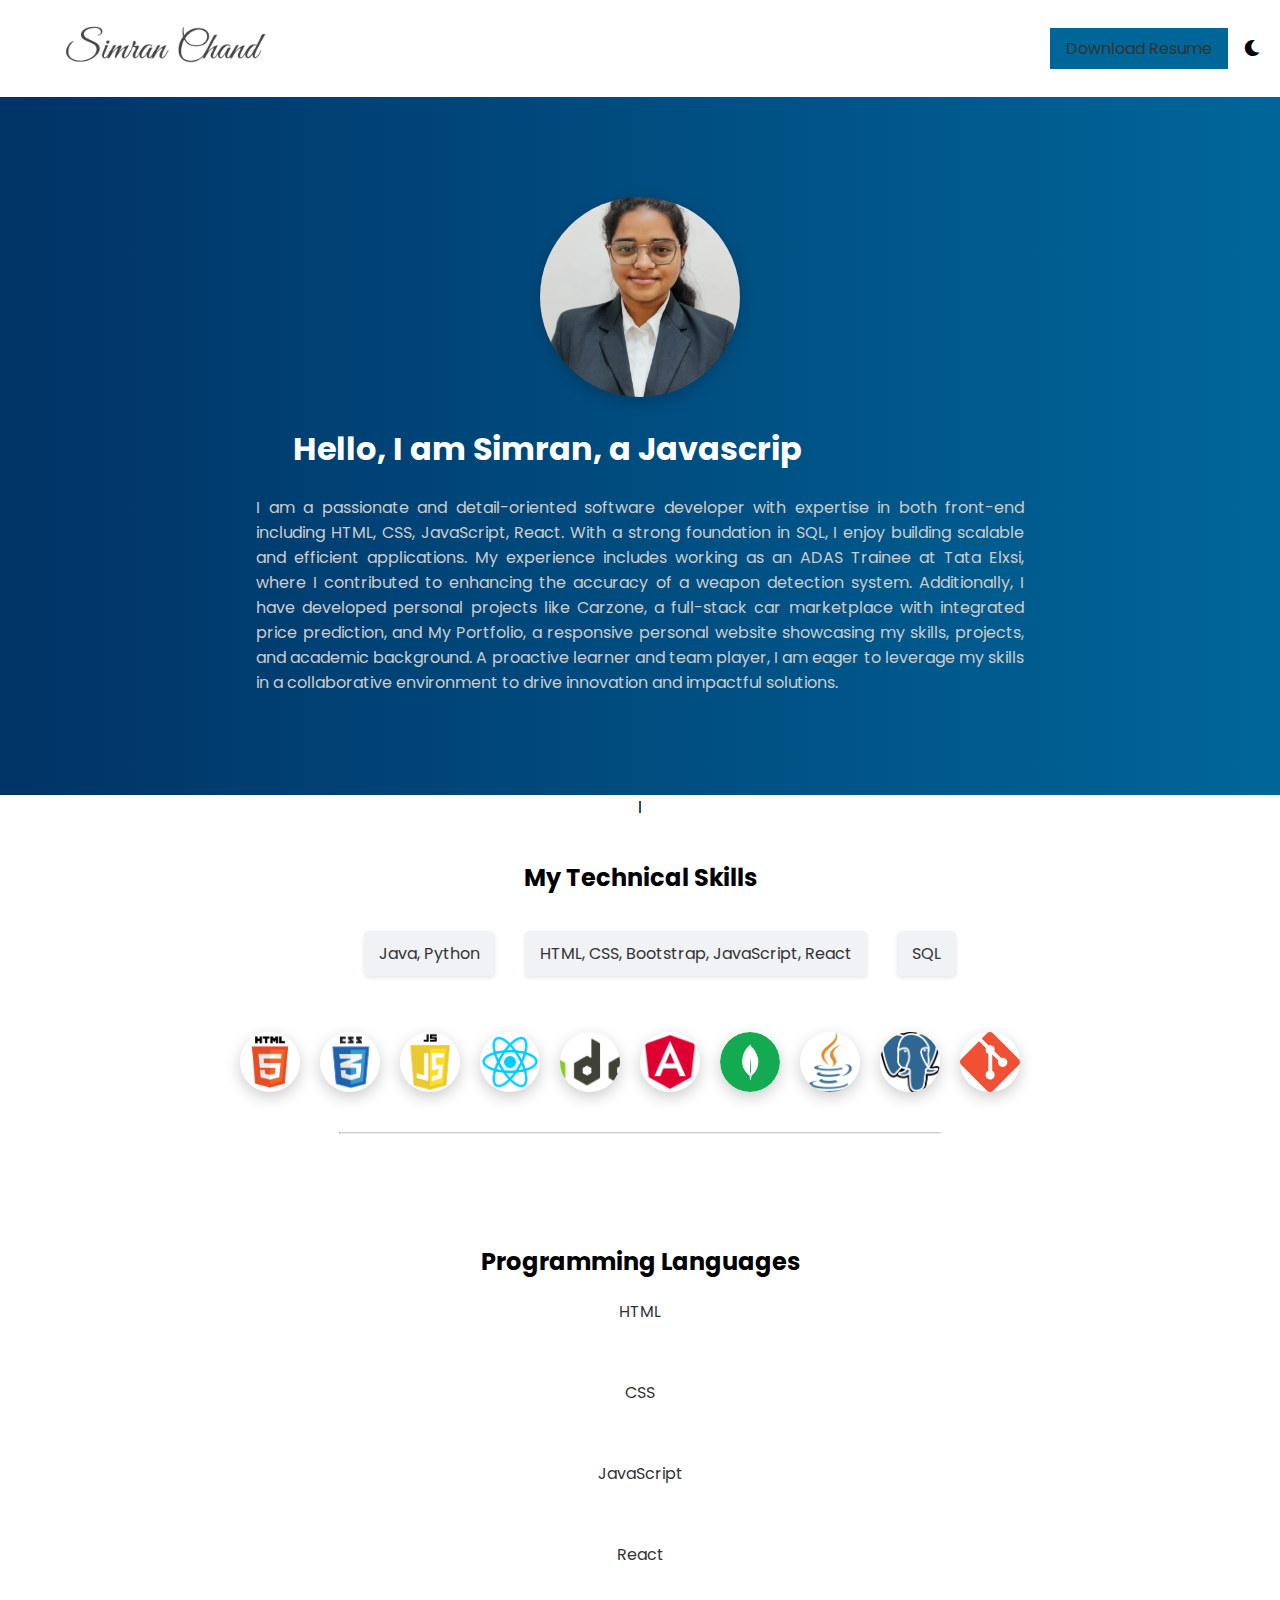
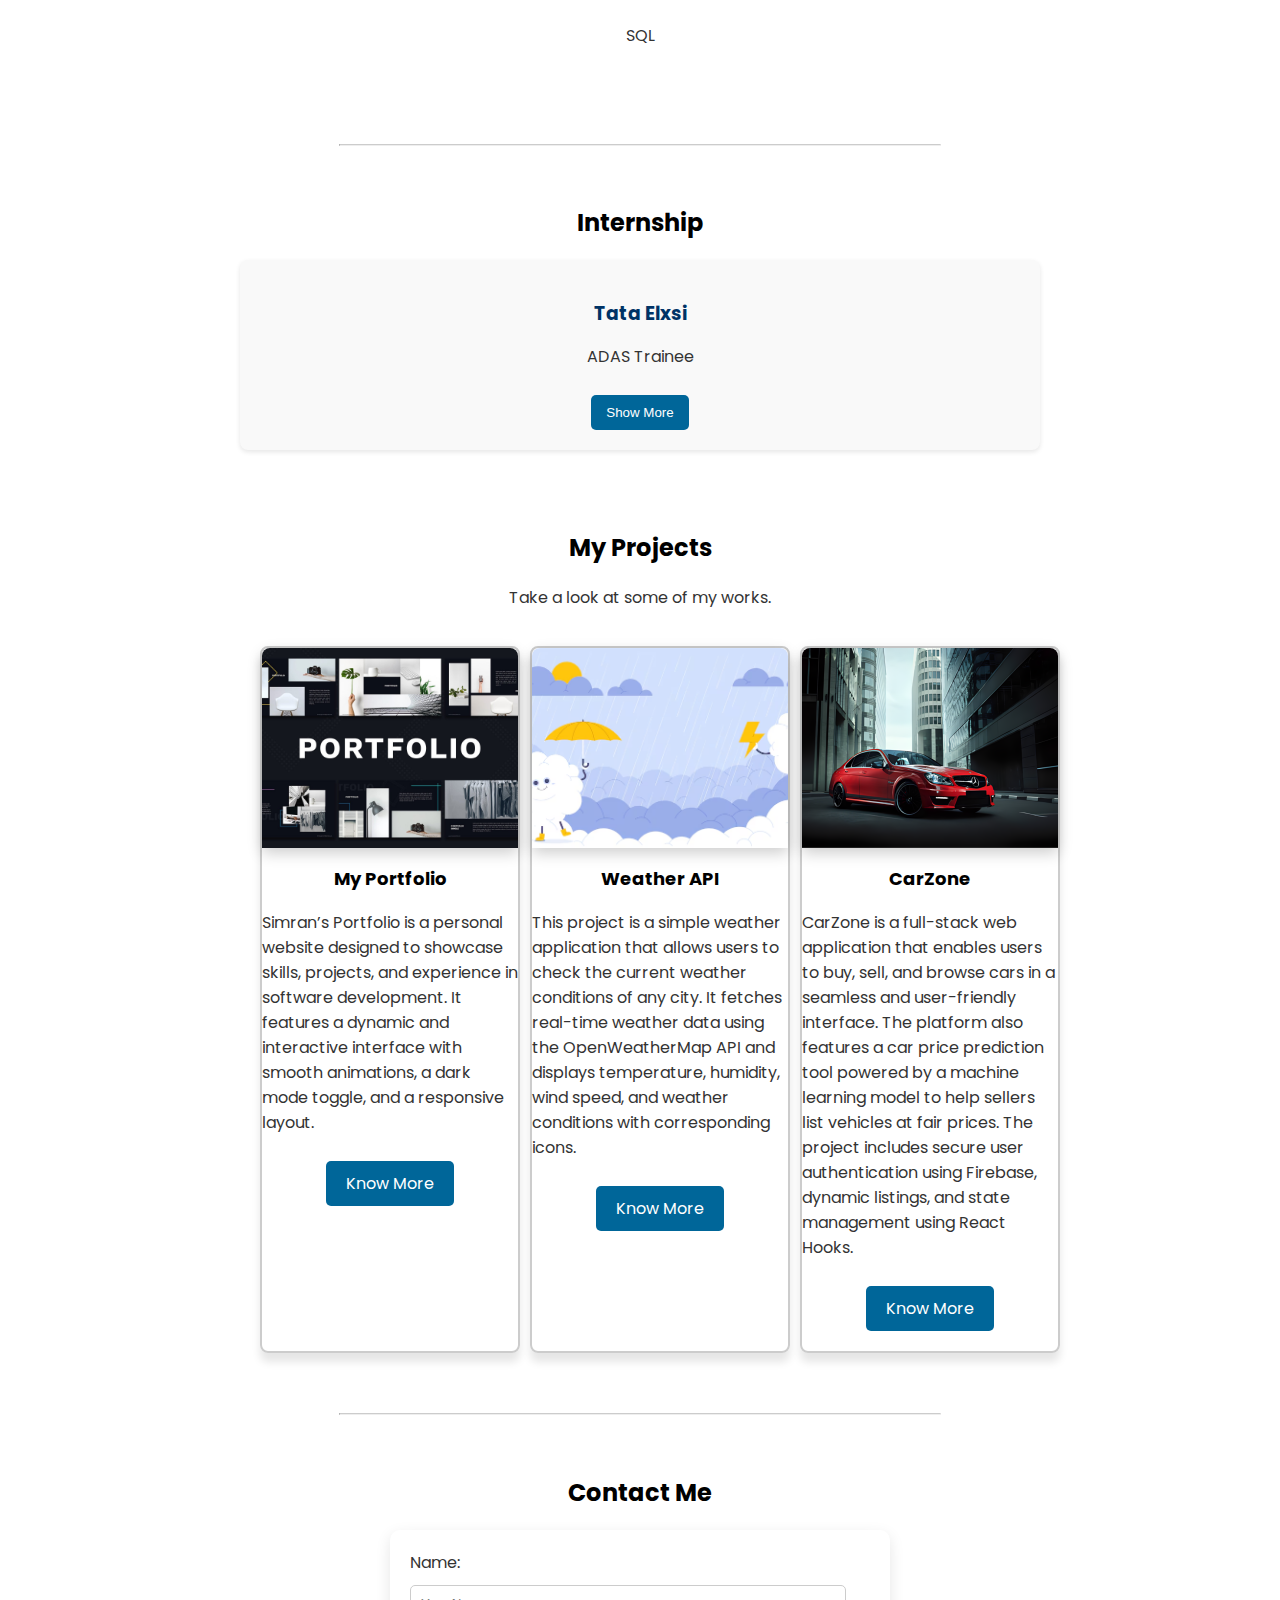
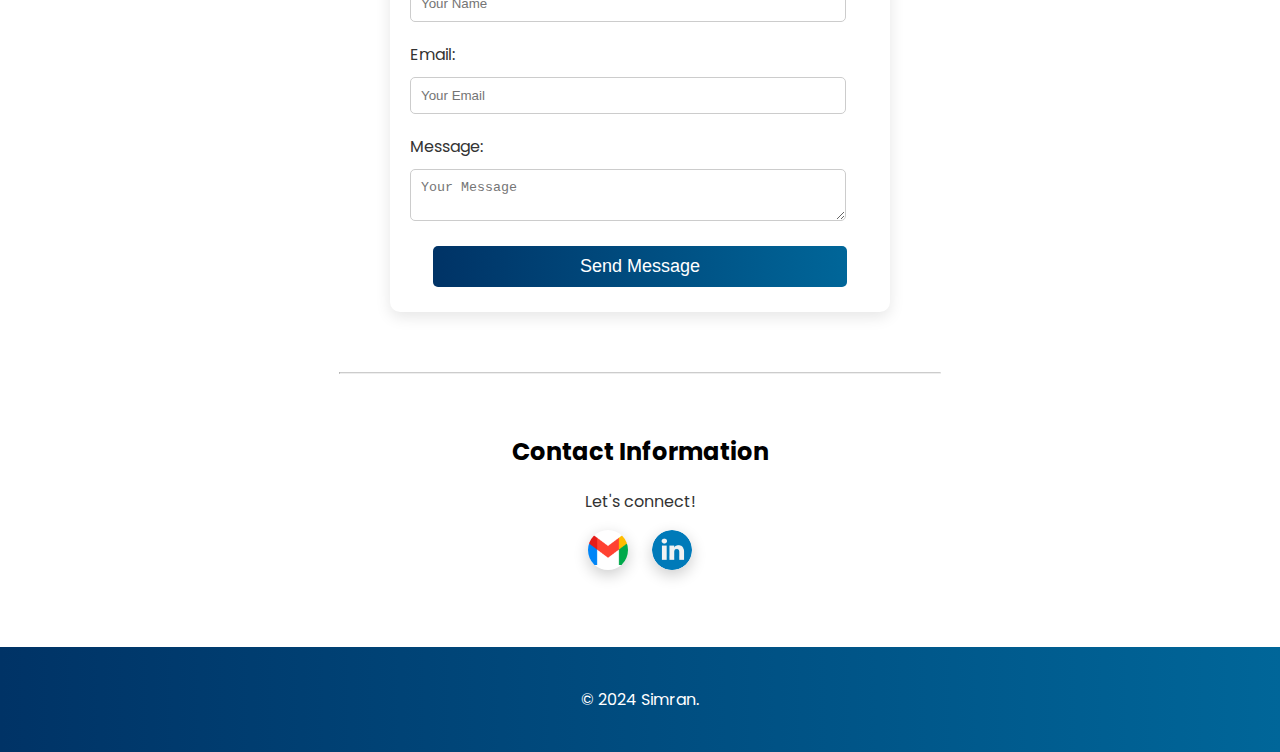
<file: index.html>
<!DOCTYPE html>
<html lang="en">
<head>
    <meta charset="UTF-8">
    <meta name="viewport" content="width=device-width, initial-scale=1.0">
    <title>Simran's Portfolio</title>
    <meta name="description" content="Personal Portfolio Page of Simran">
    <link rel="icon" href="assets/img/icon.ico.png" type="image">
    <link rel="stylesheet" href="style_1.css">
    <link href="https://fonts.googleapis.com/css2?family=Poppins:wght@400;700&display=swap" rel="stylesheet">
    <link rel="stylesheet" href="https://cdnjs.cloudflare.com/ajax/libs/font-awesome/5.15.1/css/all.min.css">
    <script src="script.js" defer></script>
</head>


<body>
    <nav class="navbar">
        <div class="navbar-container">
            <a href="index.html" class="nav-logo">
                <img src="assets/img/Logo.png" alt="Simran's Logo">
            </a>
            <div class="nav-toggle"><i class="fas fa-bars"></i></div>
        </div>
        <div class="nav-menu">
        <!--<a href="index.html">Home</a>
            <a href="contact.html">Contact Me</a> -->
            <a href="assets/Simran_Chand_Resume.pdf" class="resume-button" download>Download Resume</a>
            <div id="dark-mode-toggle" class="dark-mode-toggle">
                <i class="fas fa-moon"></i>
            </div>
        </div>
    </nav>

    <header>
        <img src="assets/img/SIMRAN.jpg" alt="Simran pic">
        <h1>Hello, I am Simran, a <span class="about-me"></span></h1>
        <p>I am a passionate and detail-oriented software developer with expertise in both front-end including HTML, CSS, JavaScript, React. With a strong foundation in SQL, I enjoy building scalable and efficient applications. My experience includes working as an ADAS Trainee at Tata Elxsi, where I contributed to enhancing the accuracy of a weapon detection system. Additionally, I have developed personal projects like Carzone, a full-stack car marketplace with integrated price prediction, and My Portfolio, a responsive personal website showcasing my skills, projects, and academic background. A proactive learner and team player, I am eager to leverage my skills in a collaborative environment to drive innovation and impactful solutions.</p>
    </header>

    <div class="content-container">
l
        <section>
            <h2>My Technical Skills</h2>
            <div class="skills-list">
                <ul class="skills-list">
                    <li>Java, Python</li>
                    <li>HTML, CSS, Bootstrap, JavaScript, React</li>
                    <li>SQL</li>
                </ul>
            </div>
        </section>

        <section class="horizontal-scroll">
            <div class="icon-container">
                <img src="assets/img/icon/1.png" alt="Icon 1">
                <img src="assets/img/icon/2.png" alt="Icon 2">
                <img src="assets/img/icon/3.png" alt="Icon 3">
                <img src="assets/img/icon/4.png" alt="Icon 4">
                <img src="assets/img/icon/5.png" alt="Icon 5">
                <img src="assets/img/icon/6.webp" alt="Icon 6">
                <img src="assets/img/icon/7.svg" alt="Icon 7">
                <img src="assets/img/icon/8.png" alt="Icon 8">
                <img src="assets/img/icon/9.png" alt="Icon 9">
                <img src="assets/img/icon/10.png" alt="Icon 10">
            </div>
        </section>
        <hr>

        <section id="programming-languages">
            <h2>Programming Languages</h2>
            <div class="skill">
                <p>HTML</p>
                <div class="progress-bar" data-progress="90"></div>
            </div>
            <div class="skill">
                <p>CSS</p>
                <div class="progress-bar" data-progress="90"></div>
            </div>
            <div class="skill">
                <p>JavaScript</p>
                <div class="progress-bar" data-progress="90"></div>
            </div>
            <div class="skill">
                <p>React</p>
                <div class="progress-bar" data-progress="80"></div>
            </div>
            <div class="skill">
                <p>SQL</p>
                <div class="progress-bar" data-progress="90"></div>
            </div>
        </section>
        <hr>

        <section id="internship">
            <h2>Internship</h2>
            <div class="internship">
                <h3>Tata Elxsi</h3>
                <p>ADAS Trainee</p>
                <ul class="internship-details">
                    <p><b>Smart In-cabin Metro Solution</b></p>
                    <li>Enhanced the accuracy and reliability of the weapon detection system, improving system performance for real-time applications.</li>
                    <li>Collected and curated extensive datasets of knives and guns for model training and validation, ensuring high-quality inputs.</li>
                    <li>Applied advanced data augmentation techniques, including tiling, to improve dataset diversity and robustness.</li>
                    <li>Performed detailed annotations using polygonal segmentation and semantic segmentation methods, optimizing input data for machine learning models.</li>
                    <li>Collaborated with a cross-functional team to ensure timely completion of the project, meeting organizational goals, and delivering a reliable solution.</li>
                </ul>
                <button class="toggle-details">Show More</button>
            </div>
        </section>

        <section>
            <h2>My Projects</h2>
            <p>Take a look at some of my works.</p>
            <section id="projects">
                <div class="project-thumbnail">
                    <div class="thumbnail-content">
                        <img src="assets/img/PORTFOLIO.jpg"  alt="Project 1">
                        <h3>My Portfolio</h3>
                        <p>Simran’s Portfolio is a personal website designed to showcase skills, projects, and experience in software development. It features a dynamic and interactive interface with smooth animations, a dark mode toggle, and a responsive layout.</p>
                        <a href="#" class="btn know-more" data-modal-target="#projectModal1">Know More</a>
                    </div>
                </div>
                <div class="project-thumbnail">
                    <div class="thumbnail-content">
                        <img src="assets/img/WEATHER.avif" alt="Project 2">
                        <h3>Weather API</h3>
                        <p>This project is a simple weather application that allows users to check the current weather conditions of any city. It fetches real-time weather data using the OpenWeatherMap API and displays temperature, humidity, wind speed, and weather conditions with corresponding icons.</p>
                        <a href="#" class="btn know-more" data-modal-target="#projectModal2">Know More</a>

                    </div>
                </div>
                <div class="project-thumbnail">
                    <div class="thumbnail-content">
                        <img src="assets/img/carZone.png" alt="Project 3">
                        <h3>CarZone</h3>
                        <p>CarZone is a full-stack web application that enables users to buy, sell, and browse cars in a seamless and user-friendly interface. The platform also features a car price prediction tool powered by a machine learning model to help sellers list vehicles at fair prices. The project includes secure user authentication using Firebase, dynamic listings, and state management using React Hooks.</p>
                        <a href="#" class="btn know-more" data-modal-target="#projectModal3">Know More</a>
                    </div>
                </div>

                <!-- Repeat the above structure for each project -->
            </section>
            <!--<p><a href="6_project.html">Project 1</a> | <a href="https://www.pantechsolutions.net/deep-learning-based-food-calorie-estimation-method-in-dietary-assessment">Project 2</a></p>-->
        </section>
        <hr>

        <section>
            <h2>Contact Me</h2>
            <form>
                <div class="form-group">
                    <label for="name">Name:</label>
                    <input type="text" id="name" name="name" placeholder="Your Name">
                </div>

                <div class="form-group">
                    <label for="email">Email:</label>
                    <input type="email" id="email" name="email" placeholder="Your Email">
                </div>

                <div class="form-group">
                    <label for="message">Message:</label>
                    <textarea id="message" name="message" placeholder="Your Message"></textarea>
                </div>

                <button type="submit">Send Message</button>
            </form>
        </section>
        <hr>

        <section>
            <h2>Contact Information</h2>
            <p>Let's connect!</p>
            <a href="mailto:simranchand072003@gmail.com"><img class="icon" src="assets/img/gmail.png" alt="gmail"></a>
            <a href="https://www.linkedin.com/in/simran-chand-a54716238/"><img class="icon" src="assets/img/linkedin.png" alt="linkedin"></a><br><br><br>   
        </section>


    </div>
    <footer>
        <p>&copy; 2024 Simran.</p>
    </footer>


    <!-- Project Information Modal -->
    <!-- Project Information Modal -->
    <div id="projectModal1" class="modal" style="display: none;">
        <div class="modal-content">
            <span class="close">&times;</span>
            <h2>Personal Portfolio</h2>
            <hr>
            <div class="modal-body">
                <div class="modal-row">
                    <div class="column description">
                        <p>Short Project Overview: This portfolio website is built using HTML, CSS, and JavaScript, integrating modern web technologies like React components, FontAwesome icons, and a dynamic typing effect. It highlights technical expertise, personal projects, and contact information in a visually appealing and user-friendly manner. The project also includes an interactive project showcase with modals, carousels, and a downloadable resume option.</p>
                        <a href="https://github.com/yourgithubrepo" target="_blank" class="github-link"><i class="fab fa-github"></i></a>
                    </div>
                    <div class="column image-carousel">
                        <div class="carousel-container">
                            <div class="carousel-slide">
                                <img src="assets/img/Portfolio_SS_1.png" alt="Project Image 1">
                                <img src="assets/img/Portfolio_SS_2.png" alt="Project Image 2">
                                <img src="assets/img/Portfolio_SS_4.png" alt="Project Image 3">
                                <img src="assets/img/Portfolio_SS_3.png" alt="Project Image 4">
                            </div>
                            <a class="prev" onclick="moveSlide(-1)">&#10094;</a>
                            <a class="next" onclick="moveSlide(1)">&#10095;</a>
                        </div>
                    </div>
                </div>
                <div class="modal-row">
                    <div class="column">
                        <h3>Project Details</h3>
                        <ul>
                            <li><b>Dynamic Typing Effect</b>: The "About Me" section features a text animation displaying different roles like "Full Stack Developer" and "Java Developer."</li>
                            <li><b>Dark Mode Toggle</b>: Users can switch between light and dark modes for better user experience.</li>
                            <li><b>Responsive Design</b>: Uses CSS media queries and Flexbox/Grid to ensure mobile-friendly accessibility.</li>
                            <li><b>Project Showcase</b>: Features image carousels, modals, and a "Know More" button to provide detailed information on projects.</li>
                            <li><b>Programming Skills Section</b>: Progress bars animate dynamically when they come into view.</li>
                            <li><b>Contact Form & Social Links</b>: Includes an integrated form for users to send messages and direct links to LinkedIn and GitHub.</li>
                        </ul>
                    </div>
                </div>
            </div>
        </div>
    </div>



    <div id="projectModal2" class="modal" style="display: none;">
        <div class="modal-content">
            <span class="close">&times;</span>
            <h2>Project Title 2</h2>
            <hr>
            <div class="modal-body">
                <div class="modal-row">
                    <div class="column description">
                        <p>The weather application provides users with real-time weather updates by entering a city name. It uses the OpenWeatherMap API to fetch data and displays the relevant weather conditions. The user interface includes a search bar, weather details, and appropriate icons for various weather conditions. The app also includes error handling to notify users when an invalid city name is entered. The design is visually appealing with a gradient background and modern UI elements.</p>
                        <a href="https://github.com/simranchand/WeatherApi" target="_blank" class="github-link"><i class="fab fa-github"></i></a>
                    </div>
                    <div class="column image-carousel">
                        <div class="carousel-container">
                            <div class="carousel-slide">
                                <img src="assets/img/WEATHER_API_SS_1.png" alt="Project Image 5">
                                <img src="assets/img/WEATHER_API_SS_2.png" alt="Project Image 6">
                                <img src="assets/img/WEATHER_API_SS_3.png" alt="Project Image 7">
                            </div>
                            <a class="prev" onclick="moveSlide(-1)">&#10094;</a>
                            <a class="next" onclick="moveSlide(1)">&#10095;</a>
                        </div>
                    </div>
                </div>
                <div class="modal-row">
                    <div class="column">
                        <h3>Project Details</h3>
                        <ul>
                            <b>Technologies Used: HTML, CSS, JavaScript, OpenWeatherMap API</b>
                            <p><b>Features:</b></p>
                            <li>Search for any city's weather</li>
                            <li>Displays temperature, humidity, and wind speed</li>
                            <li>Shows weather condition icons dynamically</li>
                            <li>Error handling for invalid city names</li>
                            <li>Responsive design for different screen sizes</li>
                        </ul>
                    </div>
                </div>
            </div>
        </div>
    </div>


    <div id="projectModal3" class="modal" style="display: none;">
        <div class="modal-content">
            <span class="close">&times;</span>
            <h2>Project Title</h2>
            <hr>
            <div class="modal-body">
                <div class="modal-row">
                    <div class="column description">
                        <p>CarZone is a full-stack web application that allows users to buy and sell cars online. It features secure user authentication, dynamic car listings, and a price prediction tool powered by machine learning. Built using React, Node.js, and Firebase, the app provides a seamless and responsive user experience with features like search, filters, and car posting.</p>
                        <a href="https://github.com/JiteenMohanty/CarZone_React" target="_blank" class="github-link"><i class="fab fa-github"></i></a>
                    </div>
                    <div class="column image-carousel">
                        <div class="carousel-container">
                            <div class="carousel-slide">
                                <img src="assets/img/carZone1.png" alt="Project Image 7">
                                <img src="assets/img/carZone2.png" alt="Project Image 9">
                                <img src="assets/img/CarZone3.png" alt="Project Image 10">
                                <img src="assets/img/carZone4.png" alt="Project Image 10">
                                <img src="assets/img/carZone5.png" alt="Project Image 10">
                            </div>
                            <a class="prev" onclick="moveSlide(-1)">&#10094;</a>
                            <a class="next" onclick="moveSlide(1)">&#10095;</a>
                        </div>
                    </div>
                </div>
                <div class="modal-row">
                    <div class="column">
                        <h3>Project Details</h3>
                        <ul>
                            <h4>Tech Stack</h4>
                            <li><strong>Frontend</strong>: React.js, React Router, Bootstrap, Context API</li>
                            <li><strong>Backend</strong>: Node.js, Express.js, REST APIs</li>
                            <li><strong>Database</strong>: MongoDB (or Firebase Realtime Database / Firestore, based on your setup)</li>
                            <li><strong>Authentication</strong>: Firebase Authentication</li>
                            <li><strong>Machine Learning</strong>: Python (for price prediction model), integrated via API</li>
                        </ul>
                    </div>
                </div>

            </div>
        </div>
    </div>

</body>
</html>
</file>
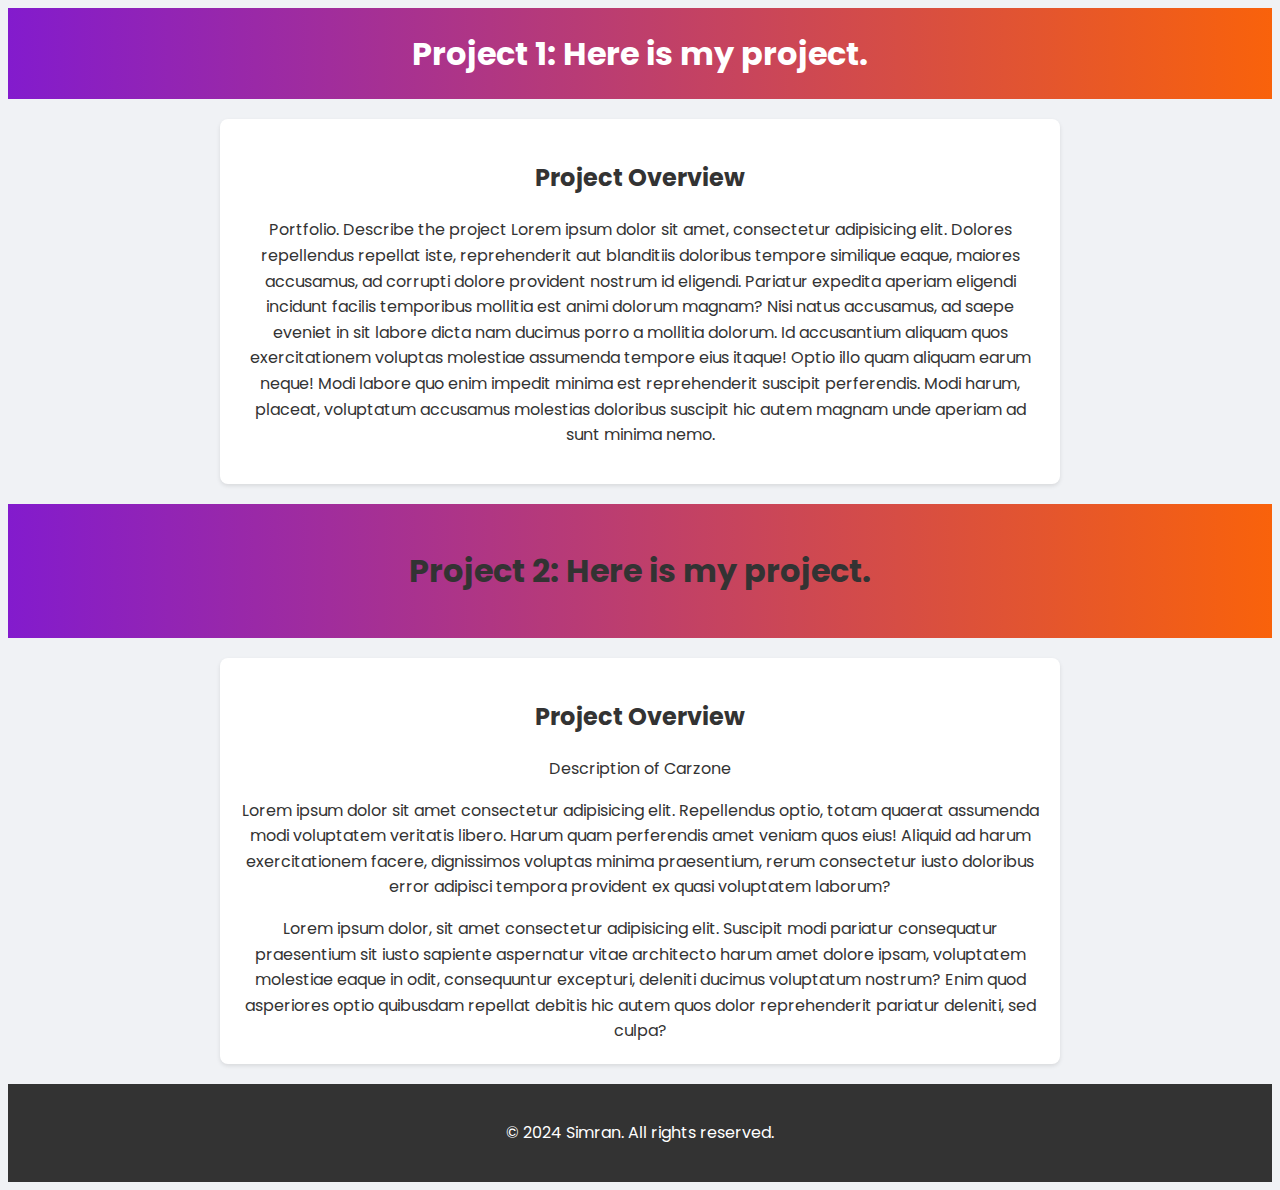
<file: project_css.html>
<!DOCTYPE html>
<html lang="en">
<head>
    <meta charset="UTF-8">
    <meta name="viewport" content="width=device-width, initial-scale=1.0">
    <title>Project-1</title>
    <link rel="preconnect" href="https://fonts.googleapis.com">
<link rel="preconnect" href="https://fonts.gstatic.com" crossorigin>
<link href="https://fonts.googleapis.com/css2?family=Poppins:wght@400;700&display=swap" rel="stylesheet">
<style>
    body{
        font-family: 'Poppins', sans-serif;
        text-align: center;
        background-color: #f0f2f5;
        color: #333;
        line-height: 1.6;
    }

    header{
        background: linear-gradient(to right, #831bcd, #f9620b);
    }

    footer{
        background-color: #333;
    }

    h1, h2{
        color: #333;
    }

    header, footer{
        color: #ffffff;
        text-align: center;
        padding: 20px 0;
    }

    p{
        font-size: 16px;
    }
    iframe{
        border: none;
    }

    section{
        margin: 20px auto;
        padding: 20px;
        background-color: #ffffff;
        box-shadow: 0 2px 4px rgba(0,0,0,0.1);
        border-radius: 8px;
        max-width: 800px;
    }
</style>
</head>
<body>

    <!-- PROJECT 1 -->
    <header>
        <h1 style="margin: 0; color: #ffffff;">Project 1: Here is my project.</h1>
    </header>

    <section style="text-align: center;">
        <h2>Project Overview</h2>
        <!-- PORTFOLIO -->
        <p>Portfolio. Describe the project
            Lorem ipsum dolor sit amet, consectetur adipisicing elit. Dolores repellendus repellat iste, reprehenderit aut blanditiis doloribus tempore similique eaque, maiores accusamus, ad corrupti dolore provident nostrum id eligendi. Pariatur expedita aperiam eligendi incidunt facilis temporibus mollitia est animi dolorum magnam? Nisi natus accusamus, ad saepe eveniet in sit labore dicta nam ducimus porro a mollitia dolorum. Id accusantium aliquam quos exercitationem voluptas molestiae assumenda tempore eius itaque! Optio illo quam aliquam earum neque! Modi labore quo enim impedit minima est reprehenderit suscipit perferendis. Modi harum, placeat, voluptatum accusamus molestias doloribus suscipit hic autem magnam unde aperiam ad sunt minima nemo.
        </p>
    </section>

    <!-- <section>
        <h2>Video Demonstration</h2>
        <p>Below is a video showcasing the features and the functionality of the project.</p>
        <iframe width="560" height="315" src="link" title="Portfolio" frameborder="0" allow="autoplay; picture-in-picture" allowfullscreen></iframe>
    </section> -->
    <!-- PROJECT 2 -->
    <header>
        <h1>Project 2: Here is my project.</h1>
    </header>

    <section>
        <h2>Project Overview</h2>
        <!-- CARZONE -->
        <p>Description of Carzone</p>
        <p>Lorem ipsum dolor sit amet consectetur adipisicing elit. Repellendus optio, totam quaerat assumenda modi voluptatem veritatis libero. Harum quam perferendis amet veniam quos eius! Aliquid ad harum exercitationem facere, dignissimos voluptas minima praesentium, rerum consectetur iusto doloribus error adipisci tempora provident ex quasi voluptatem laborum?</p>
        Lorem ipsum dolor, sit amet consectetur adipisicing elit. Suscipit modi pariatur consequatur praesentium sit iusto sapiente aspernatur vitae architecto harum amet dolore ipsam, voluptatem molestiae eaque in odit, consequuntur excepturi, deleniti ducimus voluptatum nostrum? Enim quod asperiores optio quibusdam repellat debitis hic autem quos dolor reprehenderit pariatur deleniti, sed culpa?
    </section>

    <footer>
        <p>&copy; 2024 Simran. All rights reserved.</p>
    </footer>
</body>
</html>
</file>
<file: style_1.css>
/* CSS styles */
body {
    font-family: 'Poppins', sans-serif;
    margin: 0;
    padding: 0;
    box-sizing: border-box;
}

.content-container {
    display: flex;
    flex-direction: column;
    align-items: center;
    max-width: 1200px; /* Or your preferred max width */
    margin: auto;
}

.about-me {
    display: inline-block; /* Allows the application of width */
    min-width: 350px; /* Adjust based on your longest text */
    text-align: left; /* Aligns the text to the left */
}


hr {
    width: 50%;
    margin: 20px auto;
    border-top: 1px solid #ccc;
}

h1, h2 {
    font-weight: 700;
}

p {
    font-weight: 400;
    color: #333;
    text-decoration: none;
}

a {
    font-weight: 400;
    color: #007bff;
    text-decoration: none;
}

a:hover {
    color: #0056b3;
}

.icon {
    width: 40px; /* Set the width of the icon */
    height: 40px; /* Set the height of the icon */
    margin: 0 10px; /* Add some margin for spacing */
    transition: transform 0.3s ease; /* Smooth transition for hover effect */
}

.icon:hover {
    transform: scale(1.1); /* Slightly enlarge the icon on hover */
    filter: brightness(1.2); /* Brighten the icon on hover */
}

header {
    width: 100%;
    background: linear-gradient(to right, #003366, #006699);
    color: #fff;
    padding: 100px 0;
    text-align: center;
}

header p {
    color: #ccc;
    max-width: 60%; /* Adjust this value based on your preference */
    margin: 0 auto; /* Centers the paragraph */
    padding: 0 25px; /* Adds padding to the left and right */
    text-align: justify; /* Optional: improves readability for large blocks of text */
}


footer {
    width: 100%;
    background: linear-gradient(to right, #003366, #006699);
    padding: 40px 0;
    text-align: center;
}
footer p {
    margin: 0; /* Optional: Remove default margin for better alignment */
    color: #fff;
}

section {
    padding: 20px;
    text-align: center;
    width: 80%;
    max-width: 800px;
}

img {
    width: 200px;
    height: 200px;
    border-radius: 50%;
    box-shadow: 0 5px 15px rgba(0,0,0,0.2);
    object-fit: cover;
}

.skills-list {
    display: flex;
    flex-direction: row;
    justify-content: center;
    gap: 30px;
}

.skills-list li {
    list-style-type: none;
    background: #f0f2f5;
    color: #333; /* Changed text color */
    padding: 10px 15px;
    border-radius: 5px;
    box-shadow: 0 2px 4px rgba(0,0,0,0.1);
    animation: bounce 1s infinite alternate; /* Apply bounce animation */
}

form {
    margin: 20px auto;
    padding: 20px;
    width: 100%;
    max-width: 500px;
    box-shadow: 0 5px 15px rgba(0,0,0,0.1);
    background: #fff;
    box-sizing: border-box;
    border-radius: 10px;
}

.form-group {
    display: flex;
    flex-direction: column;
    align-items: flex-start;
    margin-bottom: 15px;
}

.form-group label {
    margin-bottom: 5px;
    color: #333; /* Changed label color */
}

form input[type="text"], form input[type="email"], form textarea, form button {
    width: 90%;
    padding: 10px;
    border: 1px solid #ccc;
    border-radius: 5px;
    margin: 5px 0; /* Ensures vertical spacing */
}

form button {
    background-image: linear-gradient(to right, #003366, #006699);
    color: #fff;
    border: none;
    border-radius: 5px;
    cursor: pointer;
    font-size: 18px;
}

form button:hover {
    background-image: linear-gradient(to right, #006699, #003366);
}

@media only screen and (max-width: 768px) {
    .skills-list {
        flex-direction: column; /* Stacks skills vertically on smaller screens */
    }
}

@media only screen and (max-width: 480px) {
    header, footer {
        padding: 15px; /* Adjusts padding for smaller screens */
    }

    section, form {
        width: calc(100% - 20px); /* Adjusts width to ensure spacing on very small screens */
        margin: 10px auto;
    }

    .icon-link {
        width: 40px;
        height: 40px;
        margin: 0 5px; /* Adjusts icon size and spacing for smaller screens */
    }

    h1, h2 {
        font-size: 16px; /* Adjusts heading sizes for better readability on small devices */
    }
}


@keyframes bounce {
    from {
        transform: translateY(0);
    }
    to {
        transform: translateY(-10px);
    }
}


.horizontal-scroll {
    overflow-x: hidden; /* Hide any overflowing content */
    width: 100%; /* Occupy full width of the screen */
}

.icon-container {
    display: flex; /* Display icons in a row */
    animation: scrollAnimation 10s linear infinite; /* Adjust animation duration as needed */
    width: max-content; /* Make the container width fit its content */
}

.icon-container img {
    width: 60px; /* Adjust the width of icons as needed */
    height: 60px; /* Adjust the height of icons as needed */
    margin-right: 20px; /* Adjust margin between icons as needed */
}

@keyframes scrollAnimation {
    0% {
        transform: translateX(100vw); /* Start from the right edge of the viewport */
    }
    100% {
        transform: translateX(-100%); /* Move to the left edge */
    }
}

/* CSS for Dark Mode */
.dark-mode {
    background-color: #333;
    color: #fff;
}

.dark-mode button {
    background-color: #555;
    color: #fff;
}

.dark-mode p {
    color: #fff;
}

/* --------------------------- Programming skill section --------------------------- */
#programming-languages {
    margin-top: 50px; /* Adjust spacing as needed */
}

#programming-languages .skill {
    margin-bottom: 20px;
}

#programming-languages .progress-bar {
    width: 0;
    height: 20px;
    background: linear-gradient(to right, #003366, #006699);
    border-radius: 10px;
}

#programming-languages .progress {
    height: 100%;
    border-radius: 10px;
    background-color: transparent;
}

#programming-languages .progress-bar.animated {
    animation: animateProgress 1s ease forwards;
}

@keyframes animateProgress {
    to {
        width: var(--progress); /* Animate to the specified progress */
    }
}

/* Internship Section Styles */
.internship {
    background-color: #f9f9f9; /* Light background for contrast */
    border-radius: 8px;
    padding: 20px;
    box-shadow: 0 2px 5px rgba(0, 0, 0, 0.1);
    margin-bottom: 20px;
}

.internship h3 {
    margin-bottom: 10px;
    color: #003366; /* Darker color for the title */
}

.internship-details {
    list-style-type: none; /* Remove default list styling */
    padding-left: 0; /* Remove padding */
    display: none; /* Initially hide the details */
}

.internship-details li {
    margin: 5px 0; /* Space between list items */
    color: #333; /* Dark text color */
}

.toggle-details {
    background-color: #006699; /* Button color */
    color: white;
    border: none;
    border-radius: 5px;
    padding: 10px 15px;
    cursor: pointer;
    margin-top: 10px;
}

.toggle-details:hover {
    background-color: #005580; /* Darker shade on hover */
}

/* Style for Thumbnails Section */
#projects {
    display: grid;
    width: 100%; /* Set the width to 100% */
    max-width: 1200px; /* Adjust the max-width property as needed */
    margin: 0 auto; /* Center the projects section horizontally */
    grid-template-columns: repeat(3, 1fr); /* Three columns layout */
    gap: 10px; /* Spacing between thumbnails */
}

.project-thumbnail {
    border: 2px solid #ccc; /* Border around each thumbnail */
    border-radius: 8px;
    box-shadow: 0 9px 9px rgba(0, 0, 0, 0.1); /* Add shadow */
}

.thumbnail-content {
    padding: 0px 0px 20px 0px; /* Padding inside the thumbnail frame */
}

.thumbnail-content img {
    width: 100%; /* Make image responsive */
    border-radius: 8px 8px 0px 0px;
}

.thumbnail-content h3 {
    margin-top: 10px;
    font-size: 18px; /* Adjust title font size */
}

.thumbnail-content p {
    margin-top: 10px;
    text-align:left;
}

.thumbnail-content .btn {
    display: inline-block;
    margin-top: 10px;
    padding: 10px 20px;
    background-color: #006699;
    color: #fff;
    text-decoration: none;
    border-radius: 5px;
}

.thumbnail-content .btn:hover {
    background-color: #f9620b;
}


@media only screen and (max-width: 768px) {
    #projects {
        grid-template-columns: 1fr; /* This changes the layout to single column */
    }
}
/*Nav menu*/

/* Navigation Bar Styles */
.navbar {
    display: flex;
    flex-wrap: wrap; /* Allows items to wrap if needed, but we'll manage this with media queries */
    justify-content: space-between;
    align-items: center;
    background-color: #fff;
    box-shadow: 0 2px 5px rgba(0,0,0,0.1);
    padding: 20px 20px;
}

/* Ensuring the nav logo and toggle are always aligned left */
.navbar-container {
    display: flex;
    align-items: center;
    flex-grow: 1; /* Allows the navbar-container to grow and use available space */
}

.nav-logo img {
    height: 50px; /* Adjust the height as necessary */
    width: auto; /* This will maintain the aspect ratio of your logo */
    border: none; /* Removes any borders */
    border-radius: 0; /* Removes any round corners */
    box-shadow: none; /* Removes any shadow effects */
}

/* Adjustments to the nav-menu to display inline on desktop */
.nav-menu {
    display: flex;
    align-items: center;
    gap: 1rem;
    flex-grow: 1; /* Allows the nav-menu to grow and use available space */
    justify-content: flex-end; /* Aligns menu items to the right */
}

/* Styling for nav items and resume button */
.nav-menu a, .nav-menu .resume-button {
    text-decoration: none;
    color: #333;
    padding: 0.5rem 1rem;
}

.resume-button {
    background-color: #006699;
    color: #fff;
}
/* Hide the toggle button on wider screens */
.nav-toggle {
    display: none;
}

/* Mobile adjustments */
@media screen and (max-width: 768px) {
    .nav-menu {
        flex-direction: column;
        width: 100%;
        display: none; /* Hide by default on mobile */
        /* Additional mobile-specific styles here */
    }

    /* Styling adjustments for when the nav-menu is active */
    .nav-menu.active {
        display: flex; /* Display the menu in a column when active */
    }

    .nav-toggle {
        display: block; /* Show the toggle button on mobile */
        margin-left: auto; /* Ensures the toggle button is aligned to the right */
    }
    .nav-toggle i {
        font-size: 24px; /* Increase to desired size */
        cursor: pointer;
    }
}


/* Dark Mode Adjustments */
.dark-mode .navbar {
    background-color: #333;
    box-shadow: 0 2px 5px rgba(255, 255, 255, 0.1);
}

.dark-mode .nav-menu a, .dark-mode .nav-menu .resume-button {
    color: #fff;
}

.dark-mode .nav-menu a:hover, .dark-mode .nav-menu .resume-button:hover {
    background-color: rgba(255, 255, 255, 0.1);
}



/* Poject popup */

/* The Modal (background) */
/* Modal Styles */
.modal {
    display: none;
    position: fixed;
    z-index: 1;
    left: 0;
    top: 0;
    width: 100%;
    height: 100%;
    overflow: auto;
    background-color: rgb(0,0,0,0.4);
}

.modal-content {
    background-color: #22abe6;
    padding: 20px;
    border: 1px solid #888;
    width: 60%; /* Adjust based on content */
    max-height: 80vh; /* Limit the height to ensure it doesn't overflow the viewport */
    overflow-y: auto; /* Allow scrolling within the modal if content exceeds its max height */
    position: fixed;
    top: 50%;
    left: 50%;
    transform: translate(-50%, -50%);
    box-sizing: border-box; /* Ensure padding and border are included in width calculations */
    max-width: 80%; /* Adjusted for a better layout */
}

.modal-body {
    display: flex;
    flex-direction: column;
}


.modal-row {
    display: flex;
    justify-content: space-between; /* Ensures spacing between columns */
    align-items: flex-start; /* Align items at the top */
}

.column {
    flex: 1 1 45%; /* Give each column a bit of flex-grow and flex-shrink, but base size of 45% */
    margin: 5px; /* Small margin for spacing */
    min-width: 250px; /* Minimum width before wrapping */
    flex-basis: 45%;
}

.close {
    color: #aaa;
    float: right;
    font-size: 28px;
    font-weight: bold;
}

.close:hover,
.close:focus {
    color: black;
    text-decoration: none;
    cursor: pointer;
}

.modal-body {
    display: flex;
    flex-wrap: wrap;
}

.column {
    flex: 50%;
    padding: 10px;
}

.image-carousel img {
    width: auto; /* Adjust based on your layout needs */
    height: 100px; /* Example height, adjust as necessary */
    object-fit: cover; /* Ensures images cover the area without distortion */
    margin-bottom: 10px;
    border-radius: 50%; /* Creates circular images */
}

iframe {
    width: 100%;
    height: auto;
    aspect-ratio: 16 / 9;
    margin-top: 10px;
}


.github-link {
    display: inline-flex;
    align-items: center;
    justify-content: center;
    width: 40px;
    height: 40px;
    border-radius: 50%;
    color: #fff;
    background-color: #333;
    box-shadow: 0 2px 4px rgba(0,0,0,0.2);
}


.github-link i {
    margin: 0; /* Center the icon */
}


.stop-scrolling {
    overflow: hidden;
}

@media screen and (max-width: 768px) {
    .modal-row {
        flex-direction: column;
    }

    .column {
        flex-basis: auto; /* Allows the column to take necessary space */
        width: 100%; /* Full width for smaller screens */
    }
}



.carousel-container {
    position: relative;
    max-width: 600px; /* Adjust as needed */
    margin: auto;
    overflow: hidden;
}

.carousel-slide img {
    display: none; /* Hide images by default */
    width: 100%; /* Full width of the container */
    height: auto; /* Adjust height automatically to maintain aspect ratio */
    border: none; /* Remove border */
    border-radius: 0; /* Remove any rounded corners */
}

.prev, .next {
    cursor: pointer;
    position: absolute;
    top: 50%;
    transform: translateY(-50%);
    width: auto;
    padding: 16px;
    color: white;
    font-weight: bold;
    font-size: 20px;
    transition: 0.6s ease;
    border-radius: 0 3px 3px 0;
    user-select: none;
}

.next {
    right: 0;
    border-radius: 3px 0 0 3px;
}

.prev:hover, .next:hover {
    background-color: rgba(0,0,0,0.8);
}
</file>
